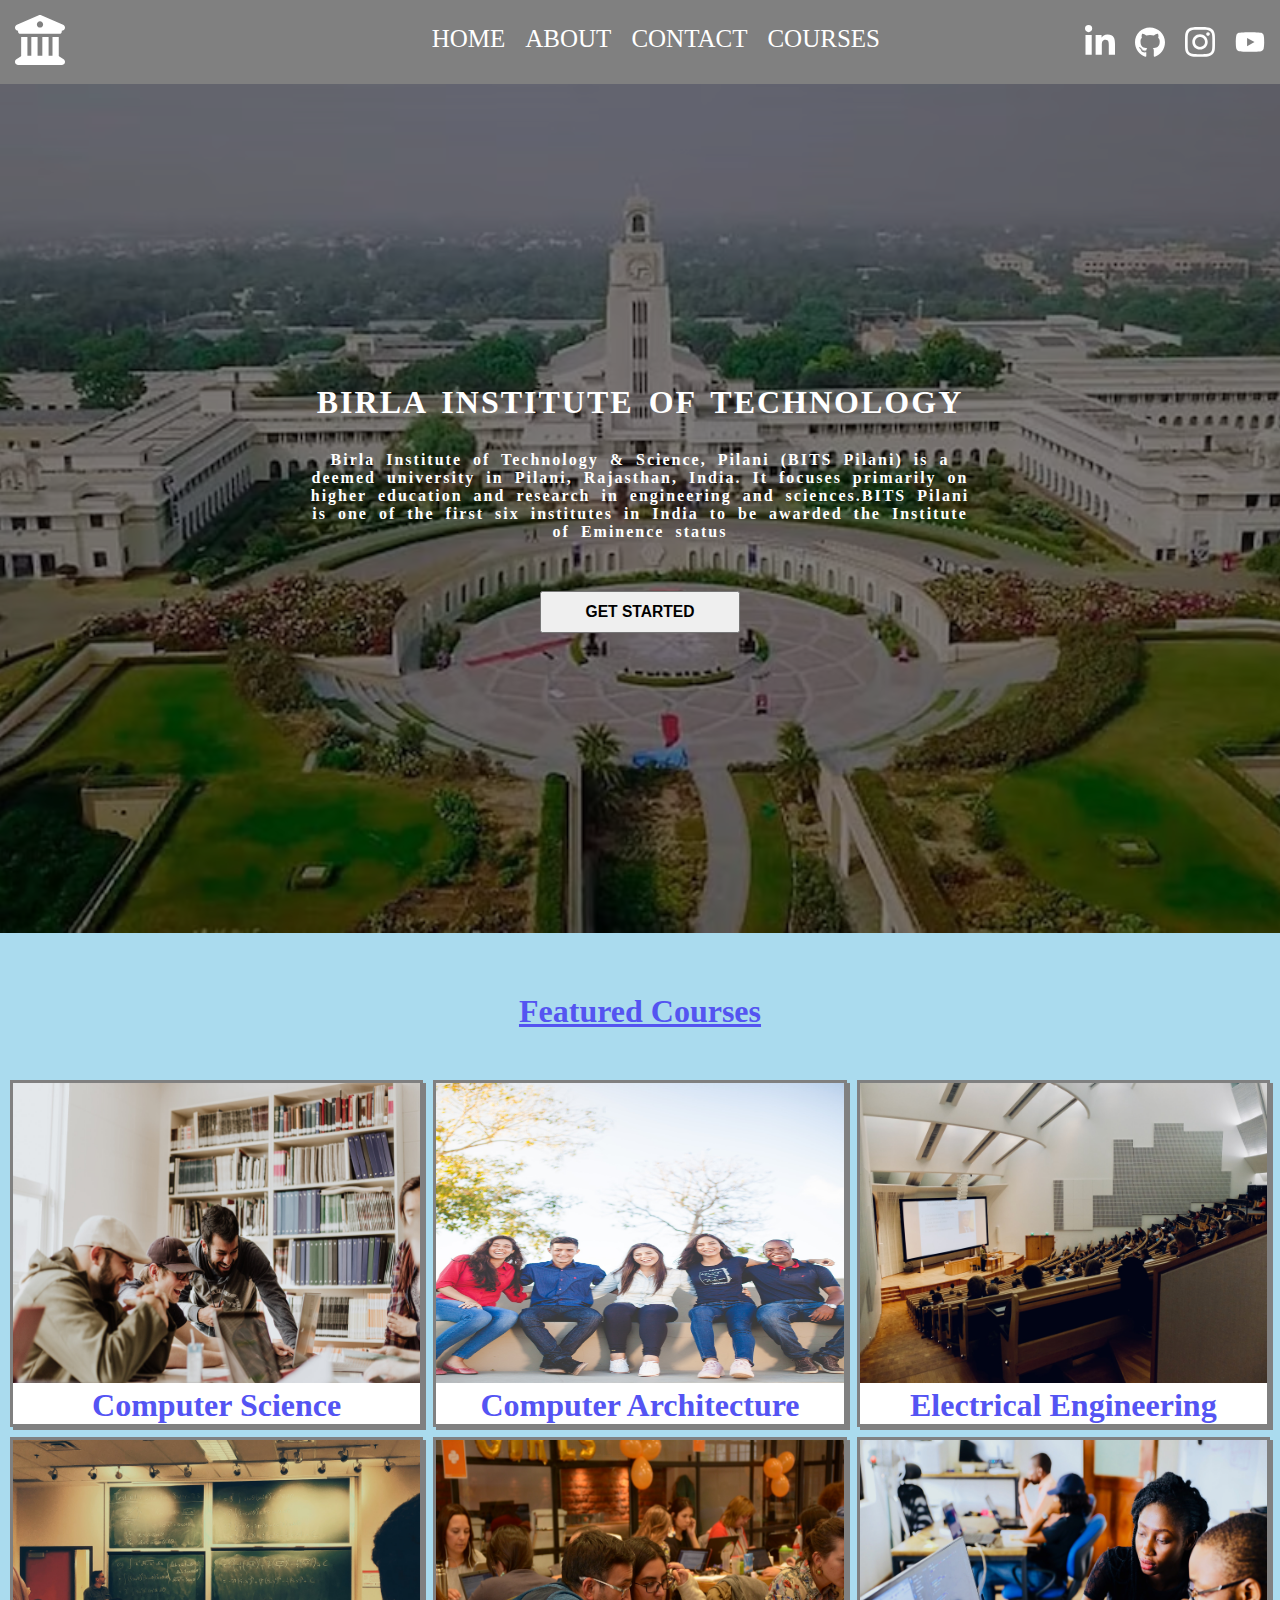
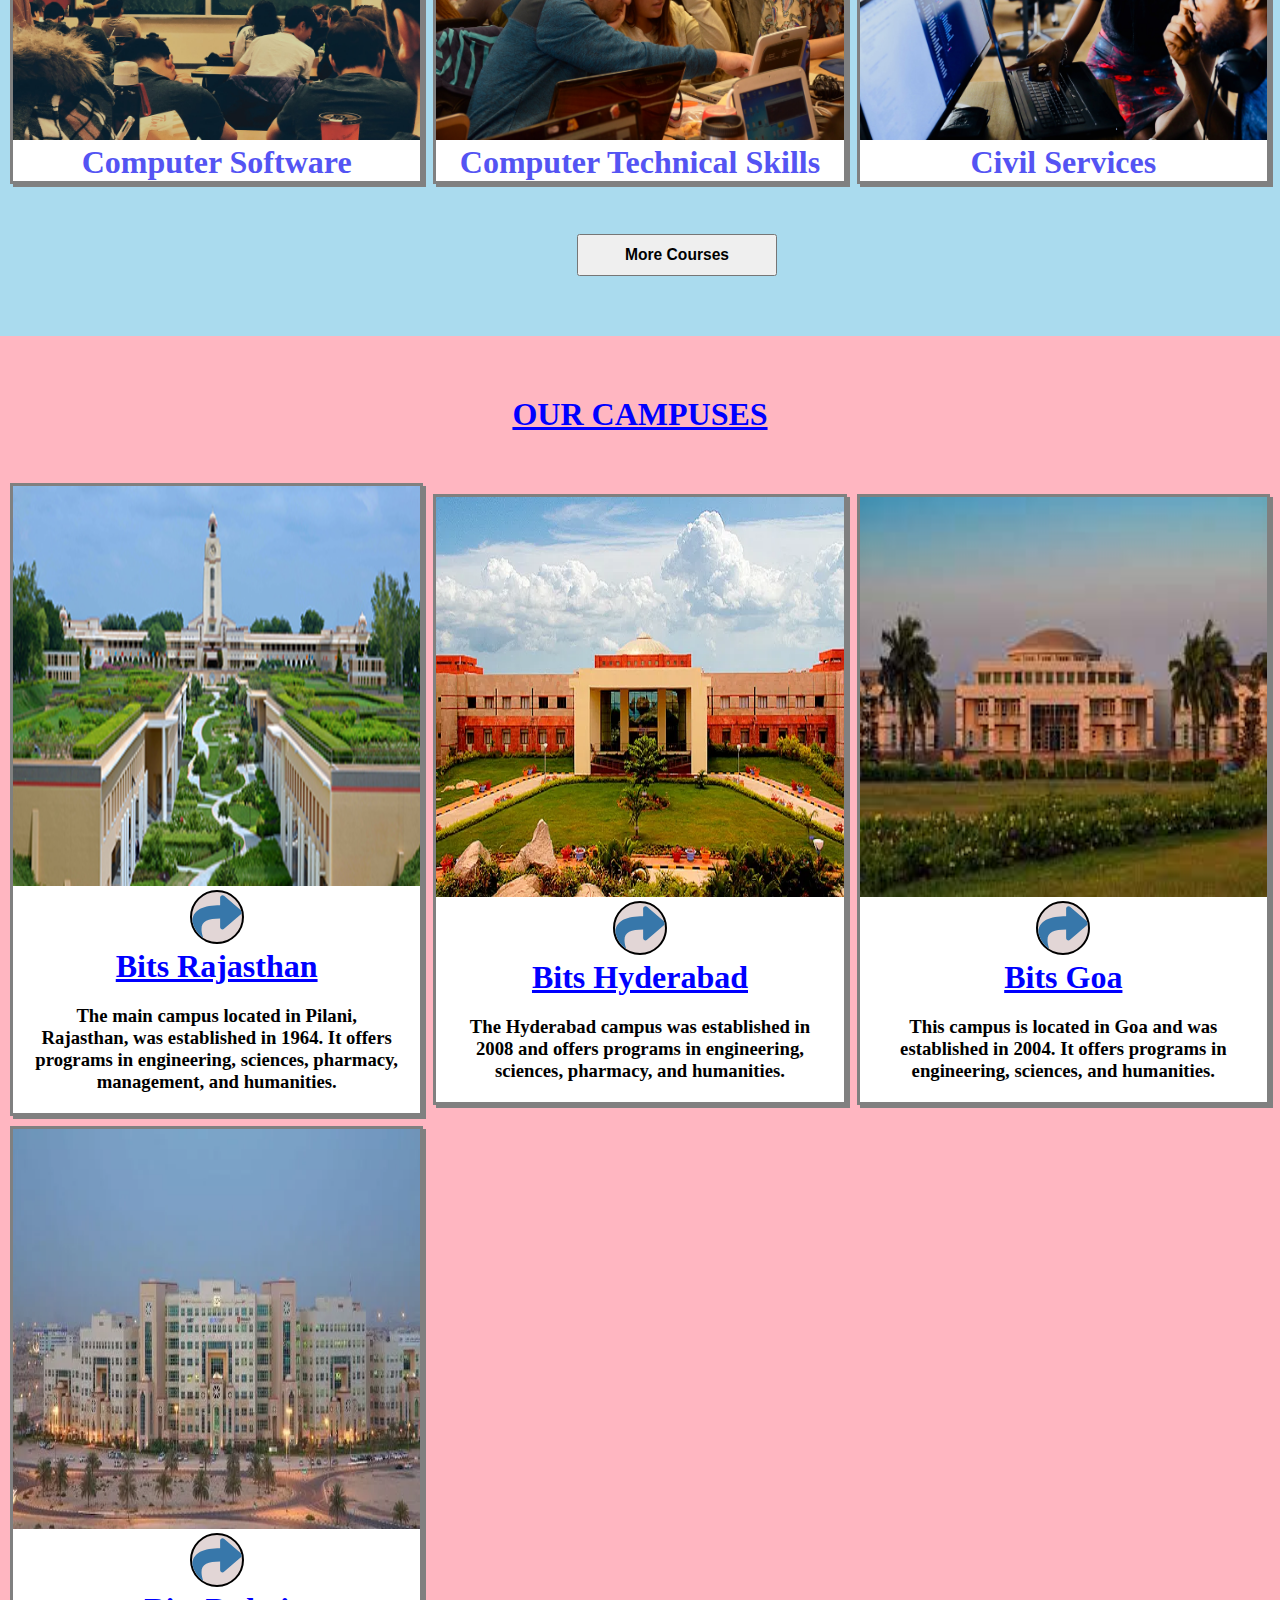
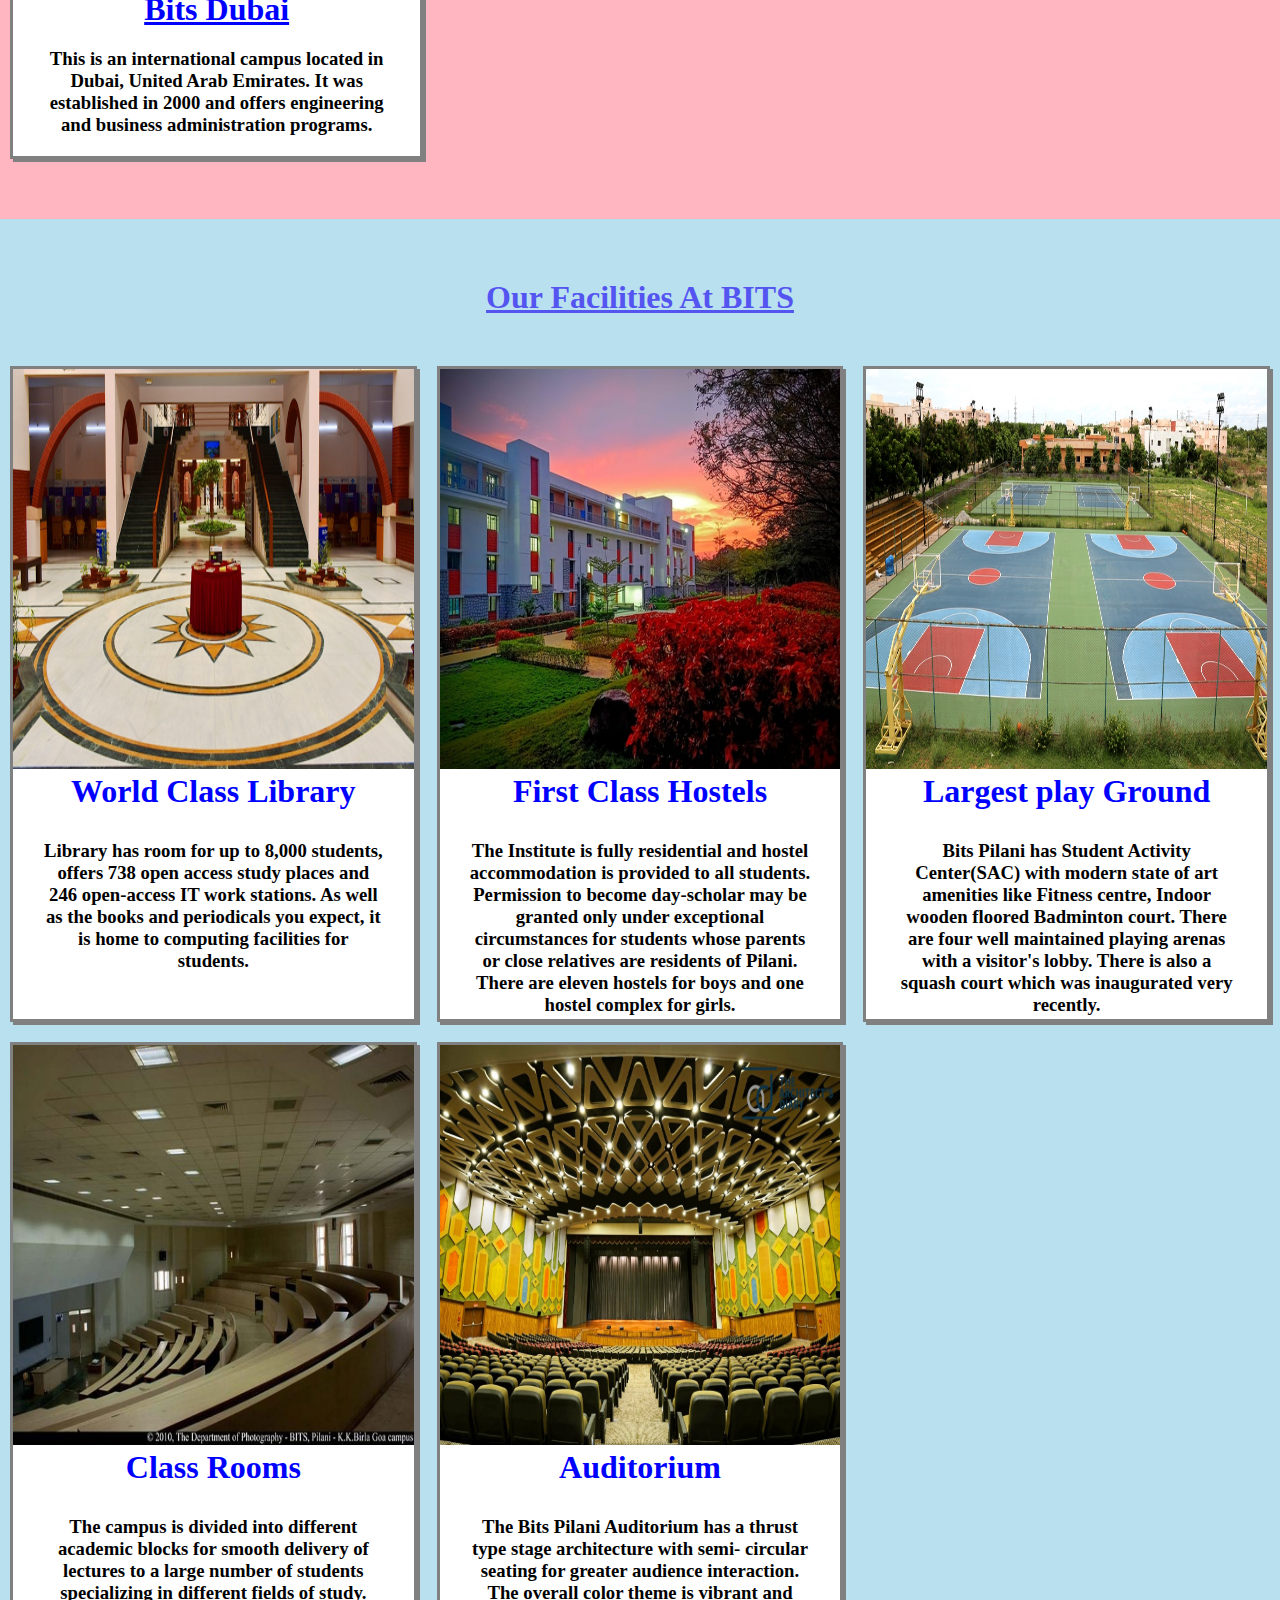
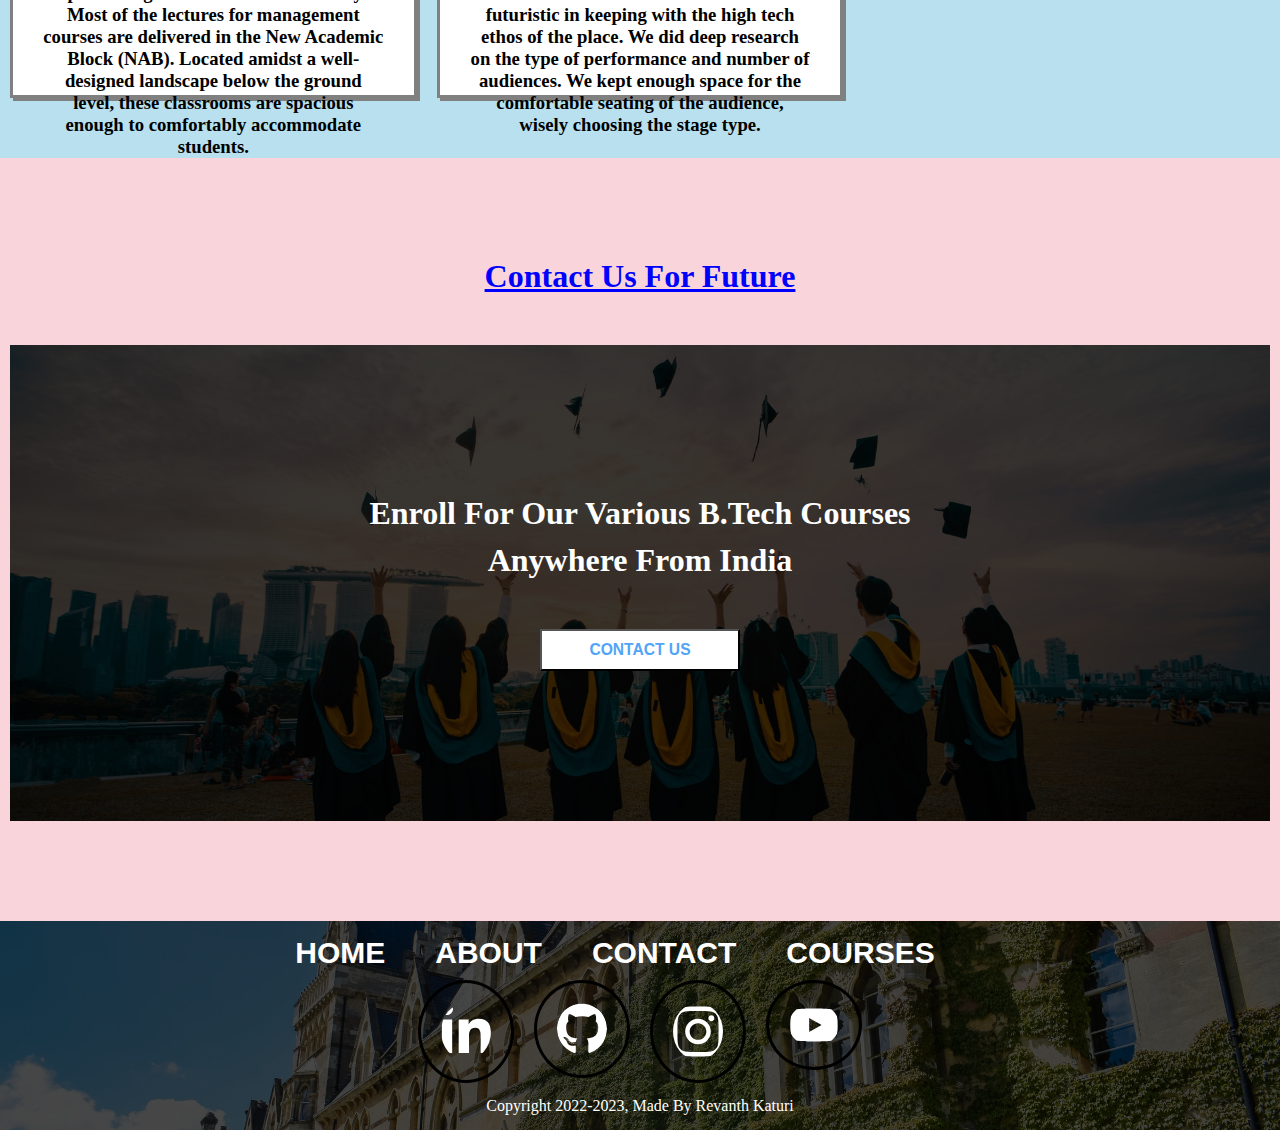
<file: index.html>
<!DOCTYPE html>
<html lang="en">
<head>
  <meta charset="UTF-8">
  <meta name="viewport" content="width=device-width, initial-scale=1.0">
  <title>Birla Institute Of Technology</title>
  <link rel="shortcut icon" href="./icons/university.svg" type="image/x-icon">
  <link rel="stylesheet" href="./css/style.css">
</head>
<body style="background: green;">
  <nav class="nav-container">
    <div class="nav-center">
      <div class="logosection">
        <a href="#">
          <img src="./icons/university.svg" alt="university" class="logo">
        </a>
      </div>
      <div class="hamberger">
          <img src="./icons/bars.svg" alt="hamberg" class="sidebar open button">
      </div>
      <div class="nav-links-main">
        <ul class="nav-links">
          <li><a href="./index.html" class="navlink active">HOME</a></li>
          <li><a href="./about.html" class="navlink">ABOUT</a></li>
          <li><a href="./contact.html" class="navlink">CONTACT</a></li>
          <li><a href="./courses.html" class="navlink">COURSES</a></li>
        </ul>
      </div>
      <div class="social-links-main">
        <div class="social-links">
          <li class="social-link1"><a href="#"><img src="./icons/linkedin.svg" alt="social"></a></li>
          <li class="social-link2"><a href="#"><img src="./icons/github.svg" alt="github"></a></li>
          <li class="social-link3"><a href="#"><img src="./icons/instagram.svg" alt="instagram"></a></li>
          <li class="social-link4"><a href="www.youtube.com"><img src="./icons/youtube.svg" alt="youtube"></a></li>
        </div>
      </div>
    </div>
  </nav>
  <!--hero section start-->
  <div class="index hero">
    <div class="name">
      <h1 class="college">BIRLA INSTITUTE OF TECHNOLOGY</h1>
      <p>Birla Institute of Technology & Science, Pilani (BITS Pilani) is a deemed university in Pilani, Rajasthan, India. It focuses primarily on higher education and research in engineering and sciences.BITS Pilani is one of the first six institutes in India to be awarded the Institute of Eminence status</p>
      <button class="global-button"><h3>GET STARTED</h3></button>
    </div>
  </div>
  <div class="feautured">
    <h1 style="padding: 50px; color: rgb(84, 84, 241); text-decoration: underline; text-align: center;">Featured Courses</h1>
    <div class="feature-center">
      
      <div class="cou computer">
        <img src="url(./../assets/course-1.jpeg" alt="" class="course">
        <h1>Computer Science</h1>
      </div>
      <div class="cou architect">
        <img src="url(./../assets/course-2.jpeg" alt="" class="course">
        <h1>Computer Architecture</h1>
      </div>
      <div class="cou electrical">
        <img src="url(./../assets/course-3.jpeg" alt="" class="course">
        <h1>Electrical Engineering</h1>

      </div>
      <div class="cou software">
        <img src="url(./../assets/course-4.jpeg" alt="" class="course">
        <h1>Computer Software</h1>

      </div>
      <div class="cou technical">
        <img src="url(./../assets/course-5.jpeg" alt="" class="course">
        <h1>Computer Technical Skills</h1>
      </div>
      <div class="cou civil">
        <img src="url(./../assets/course-6.jpeg" alt="" class="course">
        <h1>Civil Services</h1>
      </div>
    </div>
    <button class="global-button"  style="margin-left: 45%; margin-bottom: 50px;"><a href="./courses.html"><h3 style="color: black;">More Courses</h3></a></button>
  </div>
  <div class="campuses">
    <h1 style="text-align: center;text-decoration: underline;color: blue; margin: 50px;">OUR CAMPUSES</h1>
    <div class="campus">
      <div class="cam rajastan">
        <img src="./assets/campus-1-1.jpg" alt="" class="raj">
        <a href="#" class="more"><img src="./icons/share.svg" alt="" class="campu"></a>
        <h1>Bits Rajasthan</h1>
        <h3>The main campus located in Pilani, Rajasthan, was established in 1964. It offers programs in engineering, sciences, pharmacy, management, and humanities.</h3>
      </div>
      <div class="cam hyderabad">
        <img src="./assets/campus-2-2" alt="" class="raj">
        <a href="#" class="more"><img src="./icons/share.svg" alt="" class="campu"></a>
        <h1>Bits Hyderabad</h1>
        <h3>The Hyderabad campus was established in 2008 and offers programs in engineering, sciences, pharmacy, and humanities.
        </h3>
      </div>
      <div class="cam goa">
        <img src="./assets/campus-3-3.jpg" alt="" class="raj">
        <a href="#" class="more"><img src="./icons/share.svg" alt="" class="campu"></a>
        <h1>Bits Goa</h1>
        <h3>This campus is located in Goa and was established in 2004. It offers programs in engineering, sciences, and humanities.

        </h3>
      </div>
      <div class="cam dubai">
        <img src="./assets/campus-4-4.webp" alt="" class="raj">
        <a href="#" class="more"><img src="./icons/share.svg" alt="" class="campu"></a>
        <h1>Bits Dubai</h1>
        <h3>This is an international campus located in Dubai, United Arab Emirates. It was established in 2000 and offers engineering and business administration programs.

        </h3>
      </div>
    </div>
  </div>
  <div class="facilties">
    <h1 style="padding: 50px; color: rgb(84, 84, 241); text-decoration: underline; text-align: center;">Our Facilities At BITS</h1>
    <div class="faci">
      <div class="fac library">
        <img src="./assets/Library.jpg" alt="" class="facility">
        <h1 style="color: blue;">World Class Library </h1>
        <h3 style="margin: 30px;">Library has room for up to 8,000 students, offers 738 open access study places and 246 open-access IT work stations.  As well as the books and periodicals you expect, it is home to computing facilities for students.
        </h3>
      </div>
      <div class="fac hostels">
        <img src="./assets/hostel.jpg" alt="" class="facility">
        <h1 style="color: blue;">First Class Hostels</h1>
        <h3 style="margin: 30px;">The Institute is fully residential and hostel accommodation is provided to all students. Permission to become day-scholar may be granted only under exceptional circumstances for students whose parents or close relatives are residents of Pilani. There are eleven hostels for boys and one hostel complex for girls.
        </h3>
      </div>
      <div class="fac playground">
        <img src="./assets/playground.jpeg" alt="" class="facility">
        <h1 style="color: blue;">Largest play Ground</h1>
        <h3 style="margin: 30px;">Bits Pilani has Student Activity Center(SAC) with modern state of art amenities like Fitness centre, Indoor wooden floored Badminton court. There are four well maintained playing arenas with a visitor's lobby. There is also a squash court which was inaugurated very recently.

        </h3>
      </div>
      <div class="fac classrooms">
        <img src="./assets/classroom.jpg" alt="" class="facility">
        <h1 style="color: blue;">Class Rooms</h1>
        <h3 style="margin: 30px;">The campus is divided into different academic blocks for smooth delivery of lectures to a large number of students specializing in different fields of study. Most of the lectures for management courses are delivered in the New Academic Block (NAB). Located amidst a well-designed landscape below the ground level, these classrooms are spacious enough to comfortably accommodate students.
        </h3>
      </div>
      <div class="fac auditorium">
        <img src="./assets/auditorium.jpg" alt="" class="facility">
        <h1 style="color: blue;">Auditorium</h1>
        <h3 style="margin: 30px;">The Bits Pilani Auditorium has a thrust type stage architecture with semi- circular seating for greater audience interaction. The overall color theme is vibrant and futuristic in keeping with the high tech ethos of the place. We did deep research on the type of performance and number of audiences.  We kept enough space for the comfortable seating of the audience, wisely choosing the stage type.
        </h3>
      </div>
    </div>
  </div>
  <div class="cont">
    <div class="contactus">
      <h1 style="color: blue; text-decoration: underline;">Contact Us For Future</h1>
    </div>
    <div class="enroll">
      <h1 style="margin-bottom: 10px;">Enroll For Our Various B.Tech Courses</h1>
      <h1> Anywhere From India</h1>
      <button class="global-button" style="background-color: white;"><a href="./contact.html"><h3 style="color: rgb(81, 164, 248);">CONTACT US</h3></a></button>  
    </div>
  </div>
  <div class="footer">
    <div class="foot-center">
    <div class="footer-links">
      <ul class="foot">
        <li class="foots"><a href="./index.html">HOME</a></li>
        <li class="foots"><a href="./about.html">ABOUT</a></li>
        <li class="foots"><a href="./contact.html">CONTACT</a></li>
        <li class="foots"><a href="./courses.html">COURSES</a></li>
      <ul>
    </div>
    <div class="footer-social-links">
      <div class="social-links">
        <li class="socail-link"><a href="#"><img src="./icons/linkedin.svg" alt="" class="1"></a></li>
        <li class="socail-link"><a href="#"><img src="./icons/github.svg" alt="" class="2"></a></li>
        <li class="socail-link"><a href="#"><img src="./icons/instagram.svg" alt="" class="3"></a></li>
        <li class="socail-link"><a href="#"><img src="./icons/youtube.svg" alt="" class="4"></a></li>
      </div>
    </div>
    <div class="footer-copy">
      <p style="color: white; display: block;"><span>Copyright 2022-2023, Made By Revanth Katuri</span><p>
    </div>
  </div>
</div>
</body>
</html>
</file>
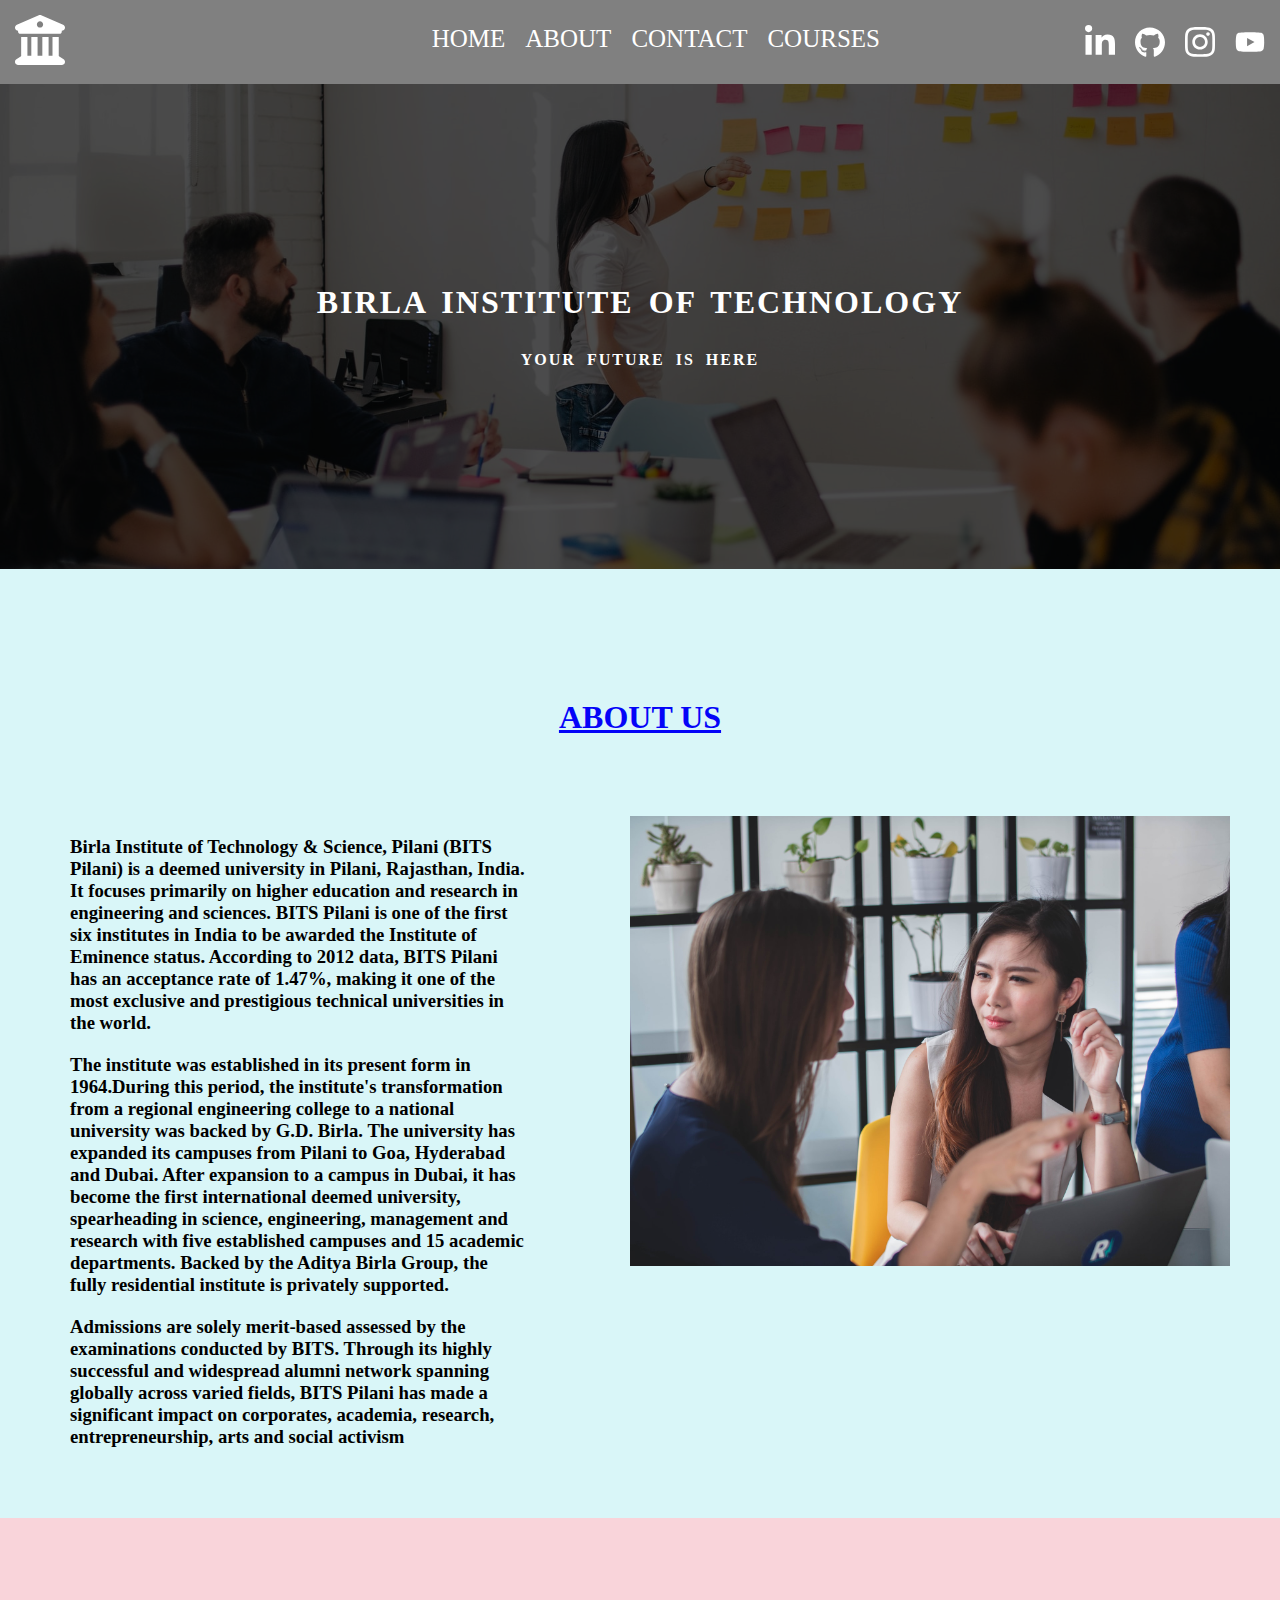
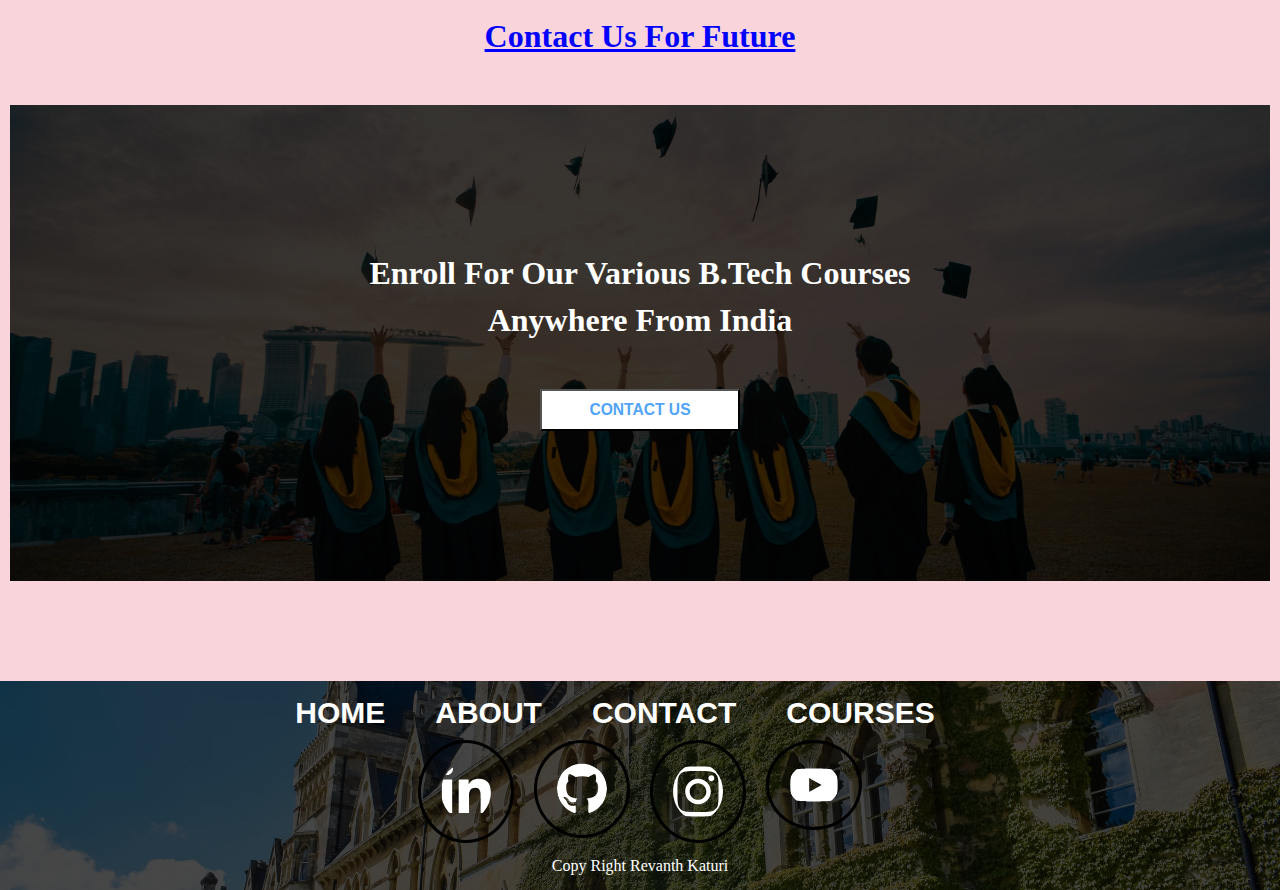
<file: about.html>
<!DOCTYPE html>
<html lang="en">
<head>
  <meta charset="UTF-8">
  <meta name="viewport" content="width=device-width, initial-scale=1.0">
  <title>Birla Institute Of Technology</title>
  <link rel="shortcut icon" href="./icons/university.svg" type="image/x-icon">
  <link rel="stylesheet" href="./css/style.css">
</head>
<body style="background: green;">
  <nav class="nav-container">
    <div class="nav-center">
      <div class="logosection">
        <a href="#">
          <img src="./icons/university.svg" alt="university" class="logo">
        </a>
      </div>
      <div class="hamberger">
          <img src="./icons/bars.svg" alt="hamberg" class="sidebar open button">
      </div>
      <div class="nav-links-main">
        <ul class="nav-links">
          <li><a href="./index.html" class="navlink active">HOME</a></li>
          <li><a href="./about.html" class="navlink">ABOUT</a></li>
          <li><a href="./contact.html" class="navlink">CONTACT</a></li>
          <li><a href="./courses.html" class="navlink">COURSES</a></li>
        </ul>
      </div>
      <div class="social-links-main">
        <div class="social-links">
          <li class="social-link1"><a href="#"><img src="./icons/linkedin.svg" alt="social"></a></li>
          <li class="social-link2"><a href="#"><img src="./icons/github.svg" alt="github"></a></li>
          <li class="social-link3"><a href="#"><img src="./icons/instagram.svg" alt="instagram"></a></li>
          <li class="social-link4"><a href="#"><img src="./icons/youtube.svg" alt="youtube"></a></li>
        </div>
      </div>
    </div>
  </nav>
  <div class="about hero">
    <div class="hero-names">
      <h1 class="college">BIRLA INSTITUTE OF TECHNOLOGY</h1>
      <p>YOUR FUTURE IS HERE</p>
    </div>
    </div>
    <div class="abouts">
      <h1 style="padding: 50px; color: rgb(4, 4, 248); text-decoration: underline; text-align: center; margin: 30px;">ABOUT US</h1>
      <div class="abouts-us">
        <div class="aboutss text">
          <h3 style="margin: 20px;">Birla Institute of Technology & Science, Pilani (BITS Pilani) is a deemed university in Pilani, Rajasthan, India. It focuses primarily on higher education and research in engineering and sciences. BITS Pilani is one of the first six institutes in India to be awarded the Institute of Eminence status. According to 2012 data, BITS Pilani has an acceptance rate of 1.47%, making it one of the most exclusive and prestigious technical universities in the world.</h3>

            <h3 style="margin: 20px;">The institute was established in its present form in 1964.During this period, the institute's transformation from a regional engineering college to a national university was backed by G.D. Birla. The university has expanded its campuses from Pilani to Goa, Hyderabad and Dubai. After expansion to a campus in Dubai, it has become the first international deemed university, spearheading in science, engineering, management and research with five established campuses and 15 academic departments. Backed by the Aditya Birla Group, the fully residential institute is privately supported.</h3>
            
           <h3 style="margin: 20px;"> Admissions are solely merit-based assessed by the examinations conducted by BITS. Through its highly successful and widespread alumni network spanning globally across varied fields, BITS Pilani has made a significant impact on corporates, academia, research, entrepreneurship, arts and social activism</h3>

        </div>
        <div class="aboutss image">
          <img src="./assets/about-section.jpeg" alt="" class="ab" style="width: 600px; padding-left: 75px;">

        </div>
      </div>
    </div>
    <div class="cont">
        <div class="contactus">
          <h1 style="color: blue; text-decoration: underline;">Contact Us For Future</h1>
        </div>
    <div class="enroll">
        <h1 style="margin-bottom: 10px;">Enroll For Our Various B.Tech Courses</h1>
        <h1> Anywhere From India</h1>
        <button class="global-button" style="background-color: white;"><a href="./contact.html"><h3 style="color: rgb(81, 164, 248);">CONTACT US</h3></a></button>
        
      </div>
    </div>
  <div class="footer">
    <div class="foot-center">
    <div class="footer-links">
      <ul class="foot">
        <li class="foots"><a href="./index.html">HOME</a></li>
        <li class="foots"><a href="./about.html">ABOUT</a></li>
        <li class="foots"><a href="./contact.html">CONTACT</a></li>
        <li class="foots"><a href="./courses.html">COURSES</a></li>
      <ul>
    </div>
    <div class="footer-social-links">
      <div class="social-links">
        <li class="socail-link"><a href="www.linkedin.com"><img src="./icons/linkedin.svg" alt="" class="1"></a></li>
        <li class="socail-link"><a href="www.github.com"><img src="./icons/github.svg" alt="" class="2"></a></li>
        <li class="socail-link"><a href="www.instagram.com"><img src="./icons/instagram.svg" alt="" class="3"></a></li>
        <li class="socail-link"><a href="www.youtube.com"><img src="./icons/youtube.svg" alt="" class="4"></a></li>
      </div>
    </div>
    <div class="footer-copy">
      <p style="color: white; display: block;"><span>Copy Right Revanth Katuri</span><p>
    </div>
  </div>
</div>
  
</body>
</html>
</file>
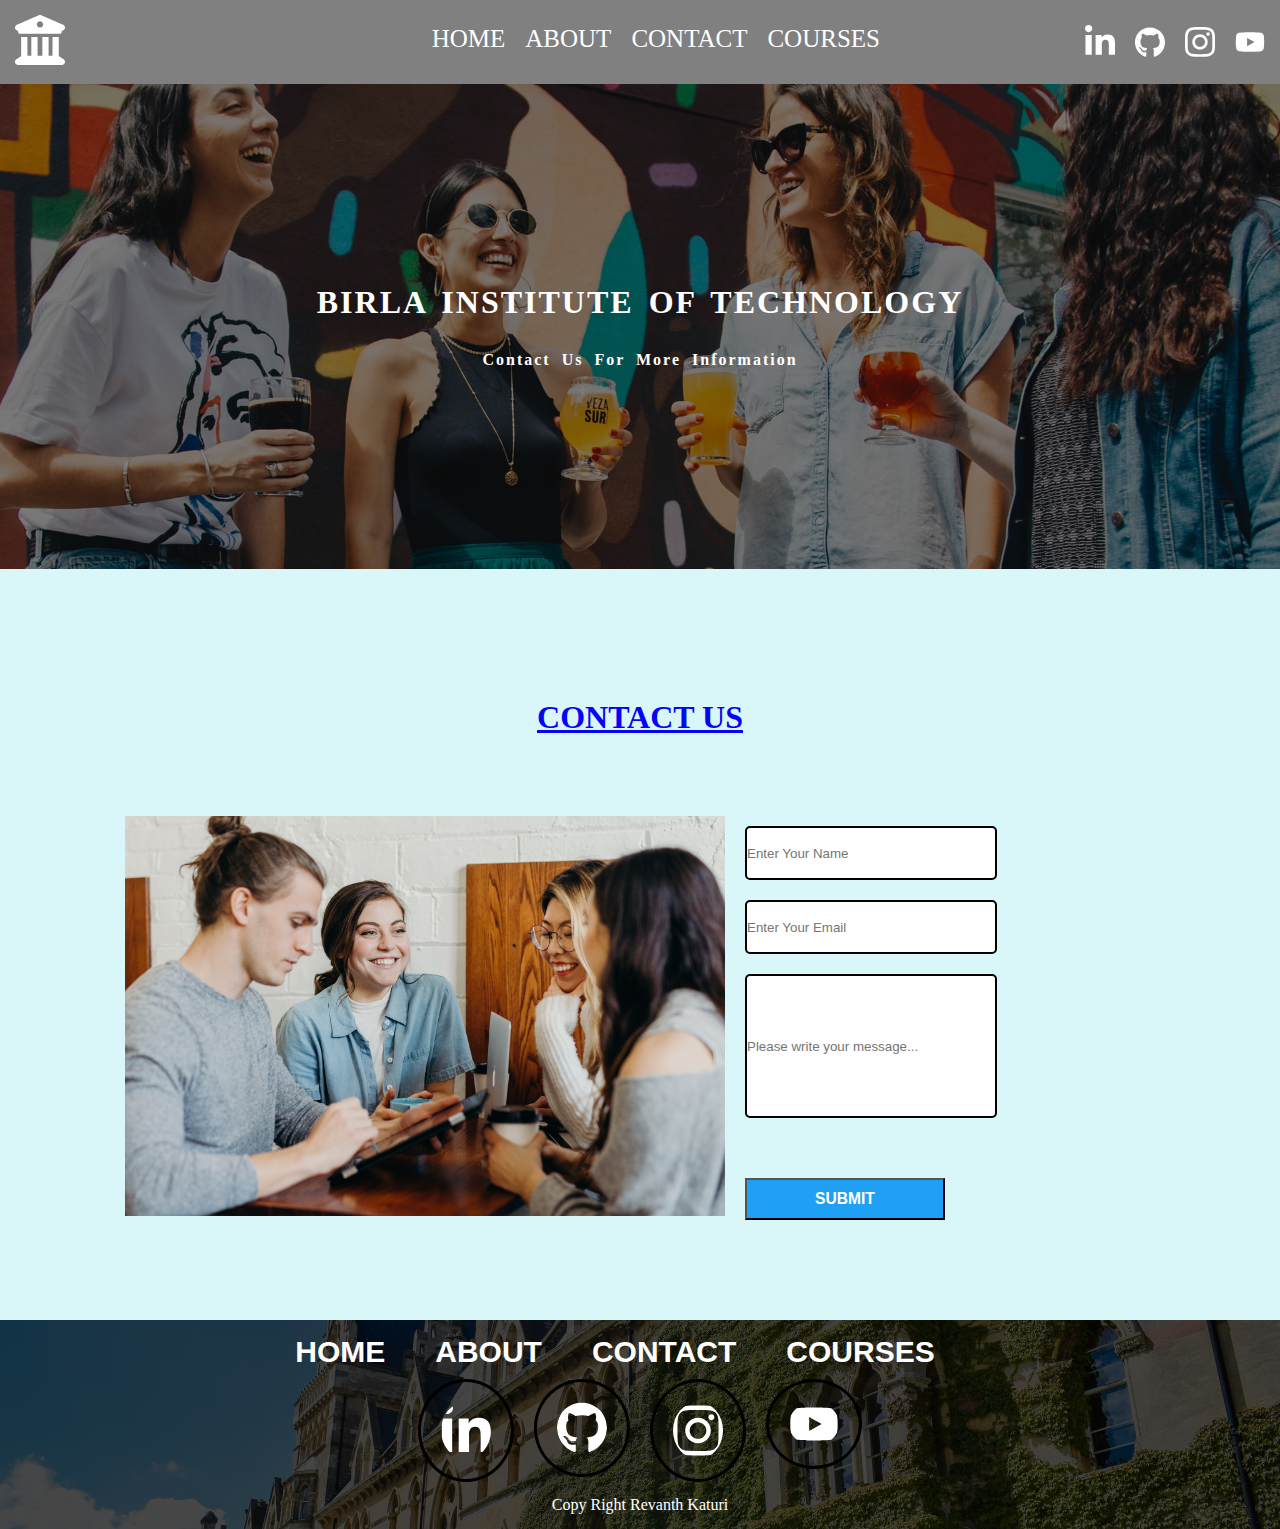
<file: contact.html>
<!DOCTYPE html>
<html lang="en">
<head>
  <meta charset="UTF-8">
  <meta name="viewport" content="width=device-width, initial-scale=1.0">
  <title>Birla Institute Of Technology</title>
  <link rel="shortcut icon" href="./icons/university.svg" type="image/x-icon">
  <link rel="stylesheet" href="./css/style.css">
</head>
<body style="background: green;">
  <nav class="nav-container">
    <div class="nav-center">
      <div class="logosection">
        <a href="#">
          <img src="./icons/university.svg" alt="university" class="logo">
        </a>
      </div>
      <div class="hamberger">
          <img src="./icons/bars.svg" alt="hamberg" class="sidebar open button">
      </div>
      <div class="nav-links-main">
        <ul class="nav-links">
          <li><a href="./index.html" class="navlink active">HOME</a></li>
          <li><a href="./about.html" class="navlink">ABOUT</a></li>
          <li><a href="./contact.html" class="navlink">CONTACT</a></li>
          <li><a href="./courses.html" class="navlink">COURSES</a></li>
        </ul>
      </div>
      <div class="social-links-main">
        <div class="social-links">
          <li class="social-link1"><a href="#"><img src="./icons/linkedin.svg" alt="social"></a></li>
          <li class="social-link2"><a href="#"><img src="./icons/github.svg" alt="github"></a></li>
          <li class="social-link3"><a href="#"><img src="./icons/instagram.svg" alt="instagram"></a></li>
          <li class="social-link4"><a href="#"><img src="./icons/youtube.svg" alt="youtube"></a></li>
        </div>
      </div>
    </div>
  </nav>
  <div class="contact hero">
    <div class="hero-names">
      <h1 class="college">BIRLA INSTITUTE OF TECHNOLOGY</h1>
      <p>Contact Us For More Information</p>
    </div>
  </div>
  <div class="abouts">
    <h1 style="padding: 50px; color: rgb(4, 4, 248); text-decoration: underline; text-align: center; margin: 30px;">CONTACT US</h1>
    <div class="abouts-us">
      
      <div class="aboutss image">
        <img src="./assets/contact-section.jpeg" alt="" class="ab" style="width: 600px; padding-left: 75px;">
      </div>
      <div class="aboutss text">
          <input type="text" placeholder="Enter Your Name" class="cot-text"><br>
          <input type="text" placeholder="Enter Your Email" class="cot-text"><br>
          <input type="text" placeholder="Please write your message..." class="cot-text" style="height: 140px;"><br>
          <button class="global-button"  style="margin-left: 10px; margin-bottom: 50px; background-color: rgb(31, 160, 245);"><a href="./courses.html"><h3 style="color: white;">SUBMIT</h3></a></button>
      </div>
    </div>
    </div>
  <div class="footer">
    <div class="foot-center">
    <div class="footer-links">
      <ul class="foot">
        <li class="foots"><a href="./index.html">HOME</a></li>
        <li class="foots"><a href="./about.html">ABOUT</a></li>
        <li class="foots"><a href="./contact.html">CONTACT</a></li>
        <li class="foots"><a href="./courses.html">COURSES</a></li>
      <ul>
    </div>
    <div class="footer-social-links">
      <div class="social-links">
        <li class="socail-link"><a href="#"><img src="./icons/linkedin.svg" alt="" class="1"></a></li>
        <li class="socail-link"><a href="#"><img src="./icons/github.svg" alt="" class="2"></a></li>
        <li class="socail-link"><a href="#"><img src="./icons/instagram.svg" alt="" class="3"></a></li>
        <li class="socail-link"><a href="#"><img src="./icons/youtube.svg" alt="" class="4"></a></li>
      </div>
    </div>
    <div class="footer-copy">
      <p style="color: white; display: block;"><span>Copy Right Revanth Katuri</span><p>
    </div>
  </div>
</div>
</body>
</html>
</file>
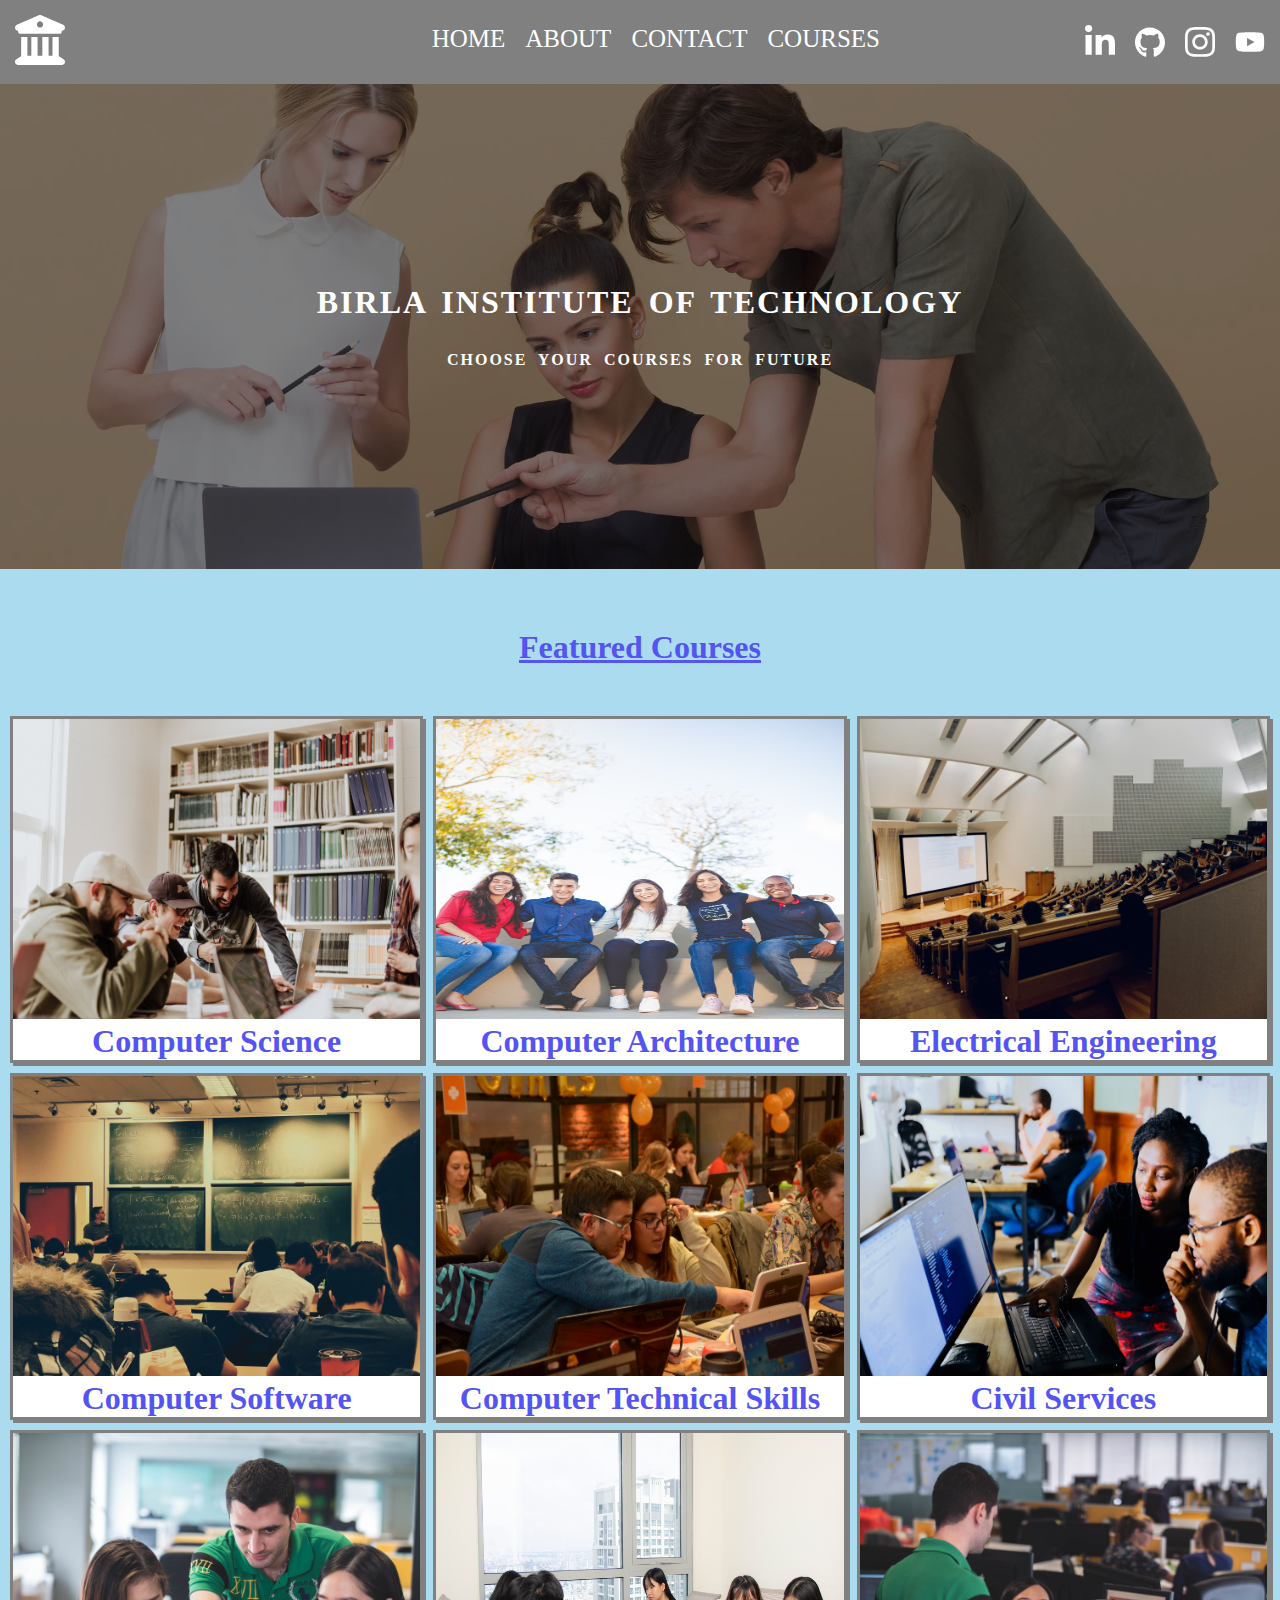
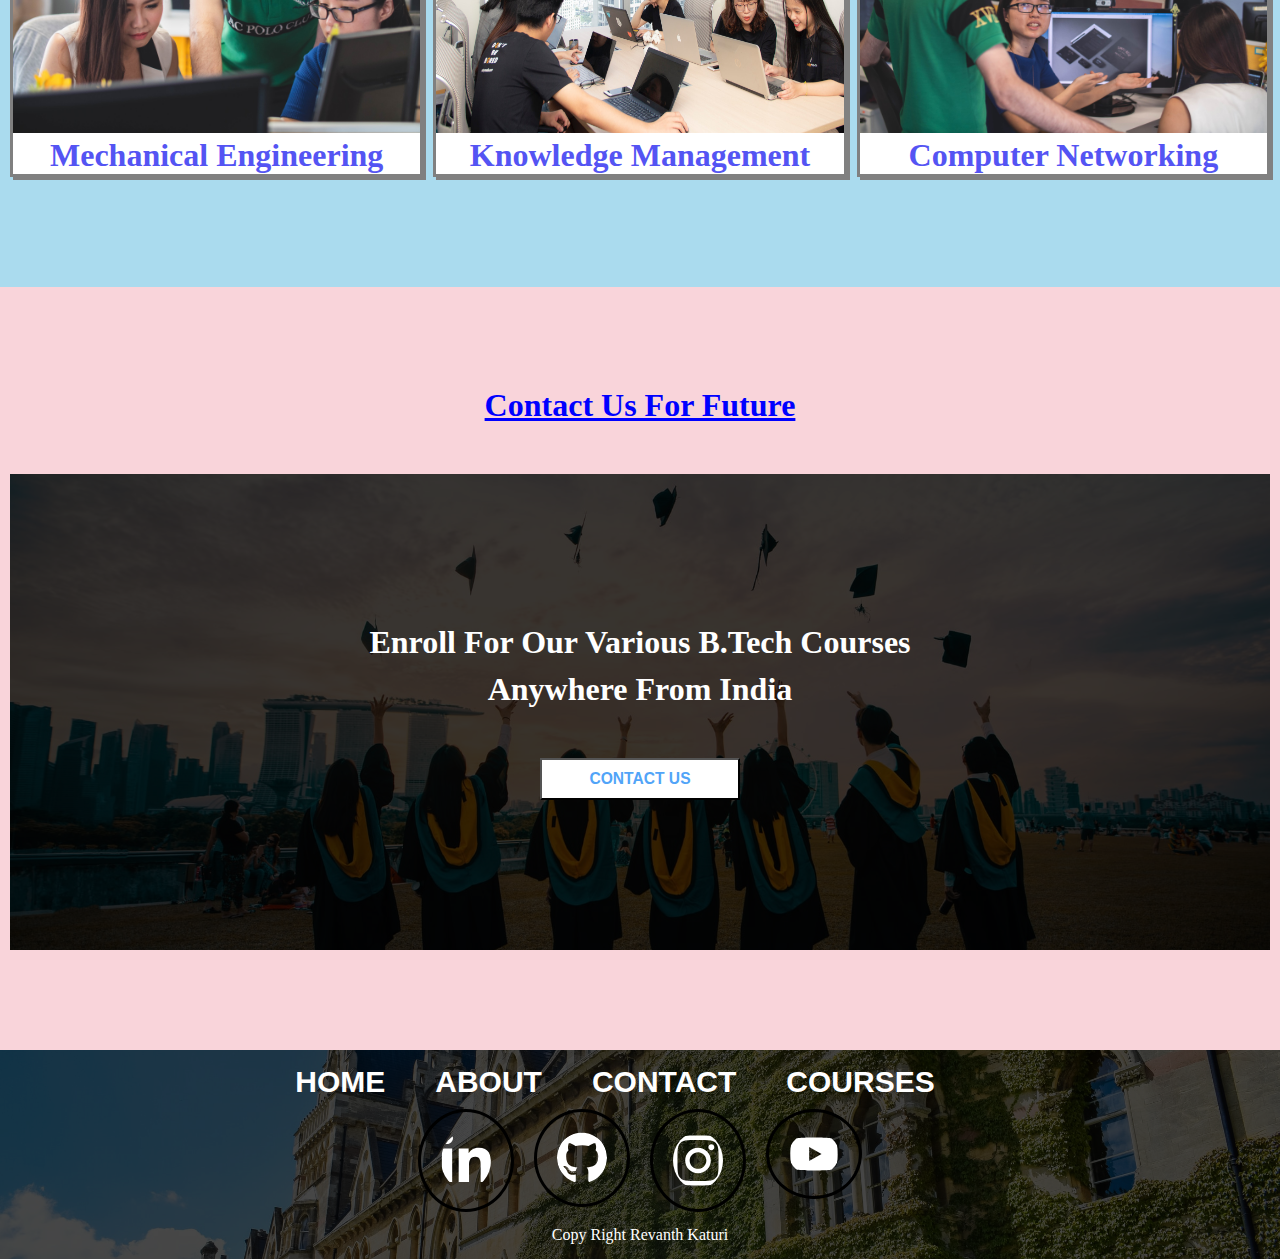
<file: courses.html>
<!DOCTYPE html>
<html lang="en">
<head>
  <meta charset="UTF-8">
  <meta name="viewport" content="width=device-width, initial-scale=1.0">
  <title>Birla Institute Of Technology</title>
  <link rel="shortcut icon" href="./icons/university.svg" type="image/x-icon">
  <link rel="stylesheet" href="./css/style.css">
</head>
<body style="background: green;">
  <nav class="nav-container">
    <div class="nav-center">
      <div class="logosection">
        <a href="#">
          <img src="./icons/university.svg" alt="university" class="logo">
        </a>
      </div>
      <div class="hamberger">
          <img src="./icons/bars.svg" alt="hamberg" class="sidebar open button">
      </div>
      <div class="nav-links-main">
        <ul class="nav-links">
          <li><a href="./index.html" class="navlink active">HOME</a></li>
          <li><a href="./about.html" class="navlink">ABOUT</a></li>
          <li><a href="./contact.html" class="navlink">CONTACT</a></li>
          <li><a href="./courses.html" class="navlink">COURSES</a></li>
        </ul>
      </div>
      <div class="social-links-main">
        <div class="social-links">
          <li class="social-link1"><a href="#"><img src="./icons/linkedin.svg" alt="social"></a></li>
          <li class="social-link2"><a href="#"><img src="./icons/github.svg" alt="github"></a></li>
          <li class="social-link3"><a href="#"><img src="./icons/instagram.svg" alt="instagram"></a></li>
          <li class="social-link4"><a href="#"><img src="./icons/youtube.svg" alt="youtube"></a></li>
        </div>
      </div>
    </div>
  </nav>
  <div class="course hero">
    <div class="hero-names">
      <h1 class="college">BIRLA INSTITUTE OF TECHNOLOGY</h1>
      <p>CHOOSE YOUR COURSES FOR FUTURE</p>
    </div>
    </div>
    <div class="feautured">
      <h1 style="padding: 50px; color: rgb(84, 84, 241); text-decoration: underline; text-align: center;">Featured Courses</h1>
      <div class="feature-center" style="margin-bottom: 100px;">
        
        <div class="cou computer">
          <img src="url(./../assets/course-1.jpeg" alt="" class="course">
          <h1>Computer Science</h1>
        </div>
        <div class="cou architect">
          <img src="url(./../assets/course-2.jpeg" alt="" class="course">
          <h1>Computer Architecture</h1>
        </div>
        <div class="cou electrical">
          <img src="url(./../assets/course-3.jpeg" alt="" class="course">
          <h1>Electrical Engineering</h1>
  
        </div>
        <div class="cou software">
          <img src="url(./../assets/course-4.jpeg" alt="" class="course">
          <h1>Computer Software</h1>
  
        </div>
        <div class="cou technical">
          <img src="url(./../assets/course-5.jpeg" alt="" class="course">
          <h1>Computer Technical Skills</h1>
        </div>
        <div class="cou civil">
          <img src="url(./../assets/course-6.jpeg" alt="" class="course">
          <h1>Civil Services</h1>
        </div>
        <div class="cou civil">
          <img src="url(./../assets/course-7.jpeg" alt="" class="course">
          <h1>Mechanical Engineering</h1>
        </div>
        <div class="cou civil">
          <img src="url(./../assets/course-8.jpeg" alt="" class="course">
          <h1>Knowledge Management</h1>
        </div>
        <div class="cou civil">
          <img src="url(./../assets/course-9.jpeg" alt="" class="course">
          <h1>Computer Networking</h1>
        </div>
      </div>
    </div>
    <div class="cont">
        <div class="contactus">
          <h1 style="color: blue; text-decoration: underline;">Contact Us For Future</h1>
          
        </div>
    <div class="enroll">
        <h1 style="margin-bottom: 10px;">Enroll For Our Various B.Tech Courses</h1>
        <h1> Anywhere From India</h1>
        <button class="global-button" style="background-color: white;"><a href="./contact.html"><h3 style="color: rgb(81, 164, 248);">CONTACT US</h3></a></button>
        
      </div>
    </div>
  <div class="footer">
    <div class="foot-center">
    <div class="footer-links">
      <ul class="foot">
        <li class="foots"><a href="./index.html">HOME</a></li>
        <li class="foots"><a href="./about.html">ABOUT</a></li>
        <li class="foots"><a href="./contact.html">CONTACT</a></li>
        <li class="foots"><a href="./courses.html">COURSES</a></li>
      <ul>
    </div>
    <div class="footer-social-links">
      <div class="social-links">
        <li class="socail-link"><a href="#"><img src="./icons/linkedin.svg" alt="" class="1"></a></li>
        <li class="socail-link"><a href="#"><img src="./icons/github.svg" alt="" class="2"></a></li>
        <li class="socail-link"><a href="#"><img src="./icons/instagram.svg" alt="" class="3"></a></li>
        <li class="socail-link"><a href="#"><img src="./icons/youtube.svg" alt="" class="4"></a></li>
      </div>
    </div>
    <div class="footer-copy">
      <p style="color: white; display: block;"><span>Copy Right Revanth Katuri</span><p>
    </div>
  </div>
</div>
  
</body>
</html>
</file>
<file: css/style.css>
*{
    padding: 0px;
    margin: 0px;
    text-decoration: none;
    list-style-type: none;
}
a{
color: white;
}
.global-button
{
    width: 200px; 
    padding-top: 10px;
    padding-bottom: 10px;
    margin-top: 50px;
    align-items: center;
    justify-content: center;
}
.nav-container
{
    background-color: grey;
    min-height: 50px;
    display: flex;
    justify-content: center;
    align-items: center;
    padding: 15px;
}
.nav-center{
    display: grid;
    grid-template-columns: repeat(3,1fr);
    width: 100%;
}
.nav-center .hamberger{
    display: none;
}
.nav-center .logosection
{
    width:50px;
}
.nav-center .nav-links-main{
    width: 20px;
    display: flex;
    justify-self: flex-start;
}
.nav-center .nav-links{
    display: flex;
    column-gap: 20px;
    font-size: 25px;
    padding-top: 10px;
}
.nav-links :hover{
    background: gray;
}
.social-links-main .social-links img{
    width: 30px;
}
.social-links-main .social-links{
    display: flex;
    column-gap: 20px;
    justify-content: end;
    align-items: center;
    padding-top: 10px;
}
.index
{
    background: url(./../assets/university-banner-1) no-repeat center/cover;
    background-color: grey;
    background-blend-mode: multiply;
}
.contact
{
    background: url(./../assets/contact-banner.jpeg) no-repeat center/cover;
    background-color: grey;
    background-blend-mode: multiply;
    
}
.course{
    background: url(./../assets/courses-banner.jpeg) no-repeat center/cover;
    background-color: grey;
    background-blend-mode: multiply;
}
.about
{
    background: url(./../assets/about-banner.jpeg) no-repeat center/cover;
    background-color: rgb(77, 77, 77);
    background-blend-mode: multiply;
}
.name{
    text-align: center;
    padding: 300px;
    color: white;
    letter-spacing: 2px;
    word-spacing: 5px;
    font-weight: bold;
}
.hero-names
{
    text-align: center;
    padding: 200px;
    color: white;
    letter-spacing: 2px;
    word-spacing: 5px;
    font-weight: bold;
}
.hero .college
{
    padding-bottom: 30px;
}
.feautured
{
    padding: 10px;
    background-color: rgb(170, 219, 238);
}
.feature-center{
    display: grid;
    grid-template-columns: 1fr 1fr 1fr;
    grid-template-rows: 1fr 1fr;
    row-gap: 10px;
    column-gap: 10px;
    justify-content: center;
    align-items: center;
    text-align: center;
}
.feature-center .cou{
    border: 3px solid gray;
    background: white;
    box-shadow: 3px 3px gray;
}
.feature-center .course{
    width: 100%;
    height: 300px;
}
.cou h1{
    color:rgb(84, 84, 243);
    text-align: center;
}
.campuses
{
    padding: 10px;
    background-color:lightpink;
}
.campus .cam{
    border: 3px solid gray;
    background: white;
    box-shadow: 3px 3px gray;
}

.campus{
    display: grid;
    grid-template-columns: 1fr 1fr 1fr;
    grid-template-rows: 1fr 1fr;
    row-gap: 10px;
    column-gap: 10px;
    justify-content: center;
    align-items: center;
    text-align: center;
    margin-bottom:50px ;
}
.campus .raj{
    width: 100%;
    height: 400px;
}
.cam h1{
    color: blue;
    text-decoration: underline;
    text-align: center;
}
.cam h3{
    margin: 20px;
}
.campu{
    width: 50px;
    border: 2px solid black;
    border-radius: 50%;
    background-color: rgb(226, 214, 214);

}
.facilties
{
    padding: 10px;
    background-color:rgb(184, 224, 239);
}
.faci .fac{
    border: 3px solid gray;
    background: white;
    box-shadow: 3px 3px gray;
    height: 650px;
}

.faci{
    display: grid;
    grid-template-columns: 1fr 1fr 1fr;
    grid-template-rows: 1fr 1fr;
    row-gap: 20px;
    column-gap: 20px;
    justify-content: center;
    align-items: center;
    text-align: center;
    margin-bottom:50px ;
}
.faci .facility{
    width: 100%;
    height: 400px;
}
.cont{
    padding-left: 10px;
    padding-right: 10px;
    padding-top: 100px;
    padding-bottom: 100px;
    background-color: rgb(249, 212, 218);
    text-align: center;
    color: white;
}
.cont .enroll{
    background: url("./../assets/contact-promotion.jpeg") no-repeat center/cover;
    background-color: rgb(56, 55, 55);
    background-blend-mode: multiply;
    padding: 150px;
    margin-top: 50px;
}
.abouts
{
    padding: 50px;
    background-color: rgb(217, 246, 248);
}
/*.cot{
    background-color: blueviolet;
    border: 3px solid snow;
}*/
.cot-text{
    border: 2px solid black;
    margin: 10px;
    width:50%;
    height: 50px;
    border-radius: 5px;
}
.aboutss
{
    width: 100%;
}
.abouts-us
{
    display: grid;
    grid-template-columns: 1fr 1fr;
    grid-template-rows: 1fr;
    row-gap: 10px;
    column-gap: 10px;
}

.footer
{
    background:url("./../assets/footer-img.jpeg") no-repeat center/cover;
    background-color: rgb(71, 71, 71);
    background-blend-mode:multiply;
    padding: 15px;
    min-height: 50px;
    display: flex;
    justify-content: center;
    align-items: center;
}
.foot-center{
   display: flex;
   flex-direction: column;
   row-gap: 10px;
   justify-content: center;
   align-items: center;
    width: 100%;
}
.social-links :hover{
    background-color: grey;
}

.footer-links .foot {
    display: flex;
    column-gap: 50px;
}
.foots{
    font-size: 30px;
    font-weight: bold;
    font-family: Arial, Helvetica, sans-serif;
    text-transform: uppercase;
}

.footer-social-links .social-links img{
    width: 50px;
    border: 3px solid black;
    border-radius: 60%;
    padding: 20px;
}
.footer-social-links .social-links
{
    display: flex;
    column-gap: 20px;
}
.footer-social-links .social-links :hover{
    background: -moz-repeating-linear-gradient(red);
    
}
</file>
